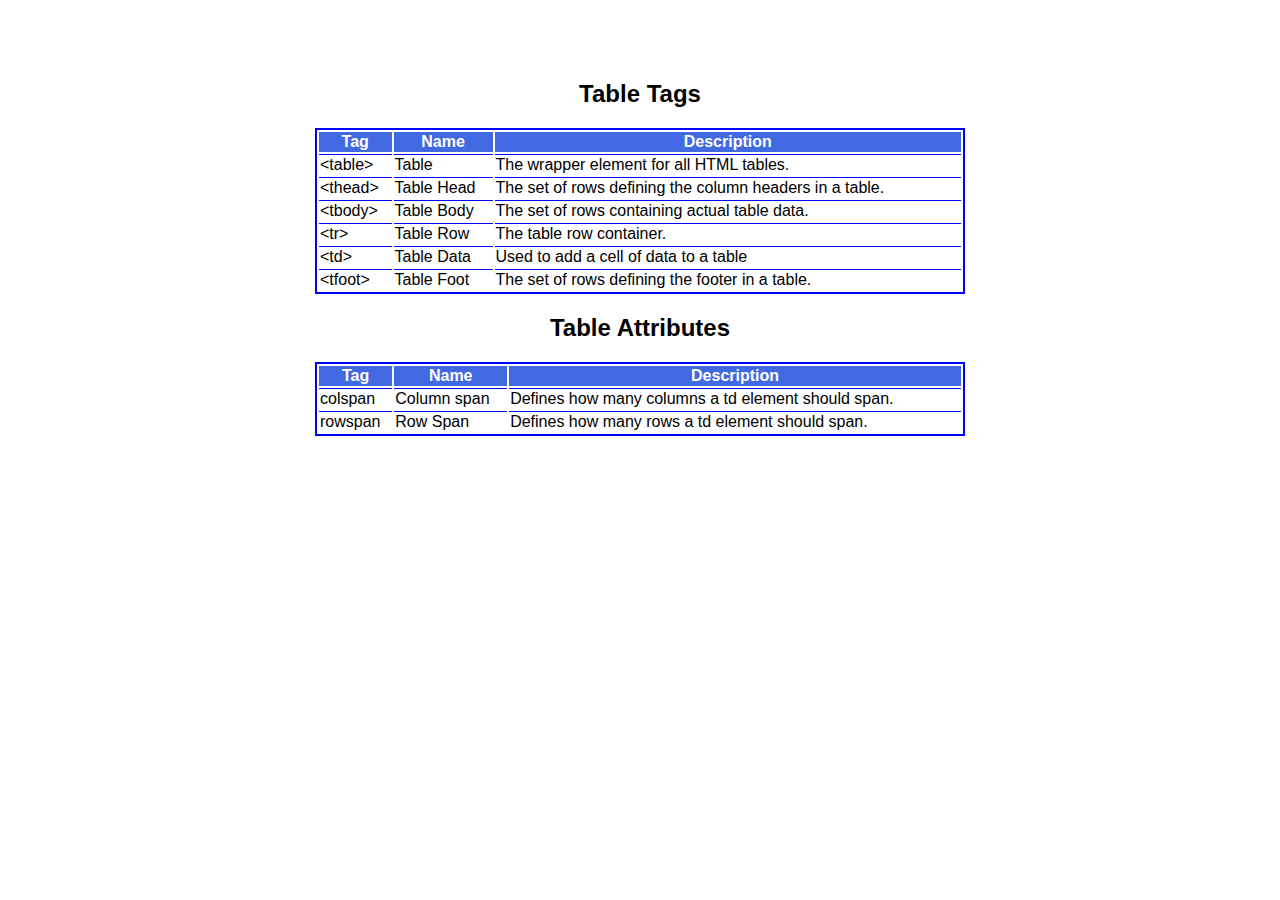
<file: cheatsheet-I/index.html>
<!DOCTYPE html>
<!--[if lt IE 7]>      <html class="no-js lt-ie9 lt-ie8 lt-ie7"> <![endif]-->
<!--[if IE 7]>         <html class="no-js lt-ie9 lt-ie8"> <![endif]-->
<!--[if IE 8]>         <html class="no-js lt-ie9"> <![endif]-->
<!--[if gt IE 8]>      <html class="no-js"> <!--<![endif]-->
<html>
    <head>
        <meta charset="utf-8">
        <meta http-equiv="X-UA-Compatible" content="IE=edge">
        <title></title>
        <meta name="description" content="">
        <meta name="viewport" content="width=device-width, initial-scale=1">
        <link rel="stylesheet" href="style.css">
    </head>
    <body>
        <!--[if lt IE 7]>
            <p class="browsehappy">You are using an <strong>outdated</strong> browser. Please <a href="#">upgrade your browser</a> to improve your experience.</p>
        <![endif]-->

    <h1>HTML Table Reference</h1>
   <h2 class="table2">Table Tags</h2>
    <table>
        <thead>
            <tr>
                <th>Tag</th>
                <th>Name</th>
                <th>Description</th>
              </tr>
         </thead>
              <tbody>
                      <tr>
                        <td class="diffont">&lt;table&gt;</td>
                        <td>Table</td>
                        <td>The wrapper element for all HTML tables.</td>
                      </tr>
                      <tr>
                        <td class="diffont">&lt;thead&gt;</td>
                        <td>Table Head</td>
                        <td>The set of rows defining the column headers in a table.
                        </td>
                      </tr>
                      <tr>
                        <td class="diffont">&lt;tbody&gt;</td>
                        <td>Table Body</td>
                        <td>The set of rows containing actual table data.
                        </td>
                      </tr>
                      <tr>
                        <td class="diffont">&lt;tr&gt;</td>
                        <td>Table Row</td>
                        <td>The table row container.
                        </td>
                      </tr>
                      <tr>
                        <td class="diffont">&lt;td&gt;</td>
                        <td>Table Data</td>
                        <td>Used to add a cell of data to a table</td>
                      </tr>
                      <tr>
                        <td class="diffont">&lt;tfoot&gt;</td>
                        <td>Table Foot</td>
                        <td>The set of rows defining the footer in a table.
                        </td>
                      </tr>
              </tbody>
         </table>
<h2 class="table2">Table Attributes</h2>
         <table class="table">
            <thead>
                <tr>
                    <th>Tag</th>
                    <th>Name</th>
                    <th>Description</th>
                  </tr>
                  <tbody>
                          <tr>
                            <td class="diffont">colspan</td>
                            <td>Column span</td>
                            <td>Defines how many columns a td element should span.</td>
                          </tr>
                          <tr>
                            <td class="diffont">rowspan</td>
                            <td>Row Span</td>
                            <td>Defines how many rows a td element should span.</td>
                          </tr>
                  </tbody>
                </thead>
            </table>
        <script src="" async defer></script>
    </body>
</html>
</file>
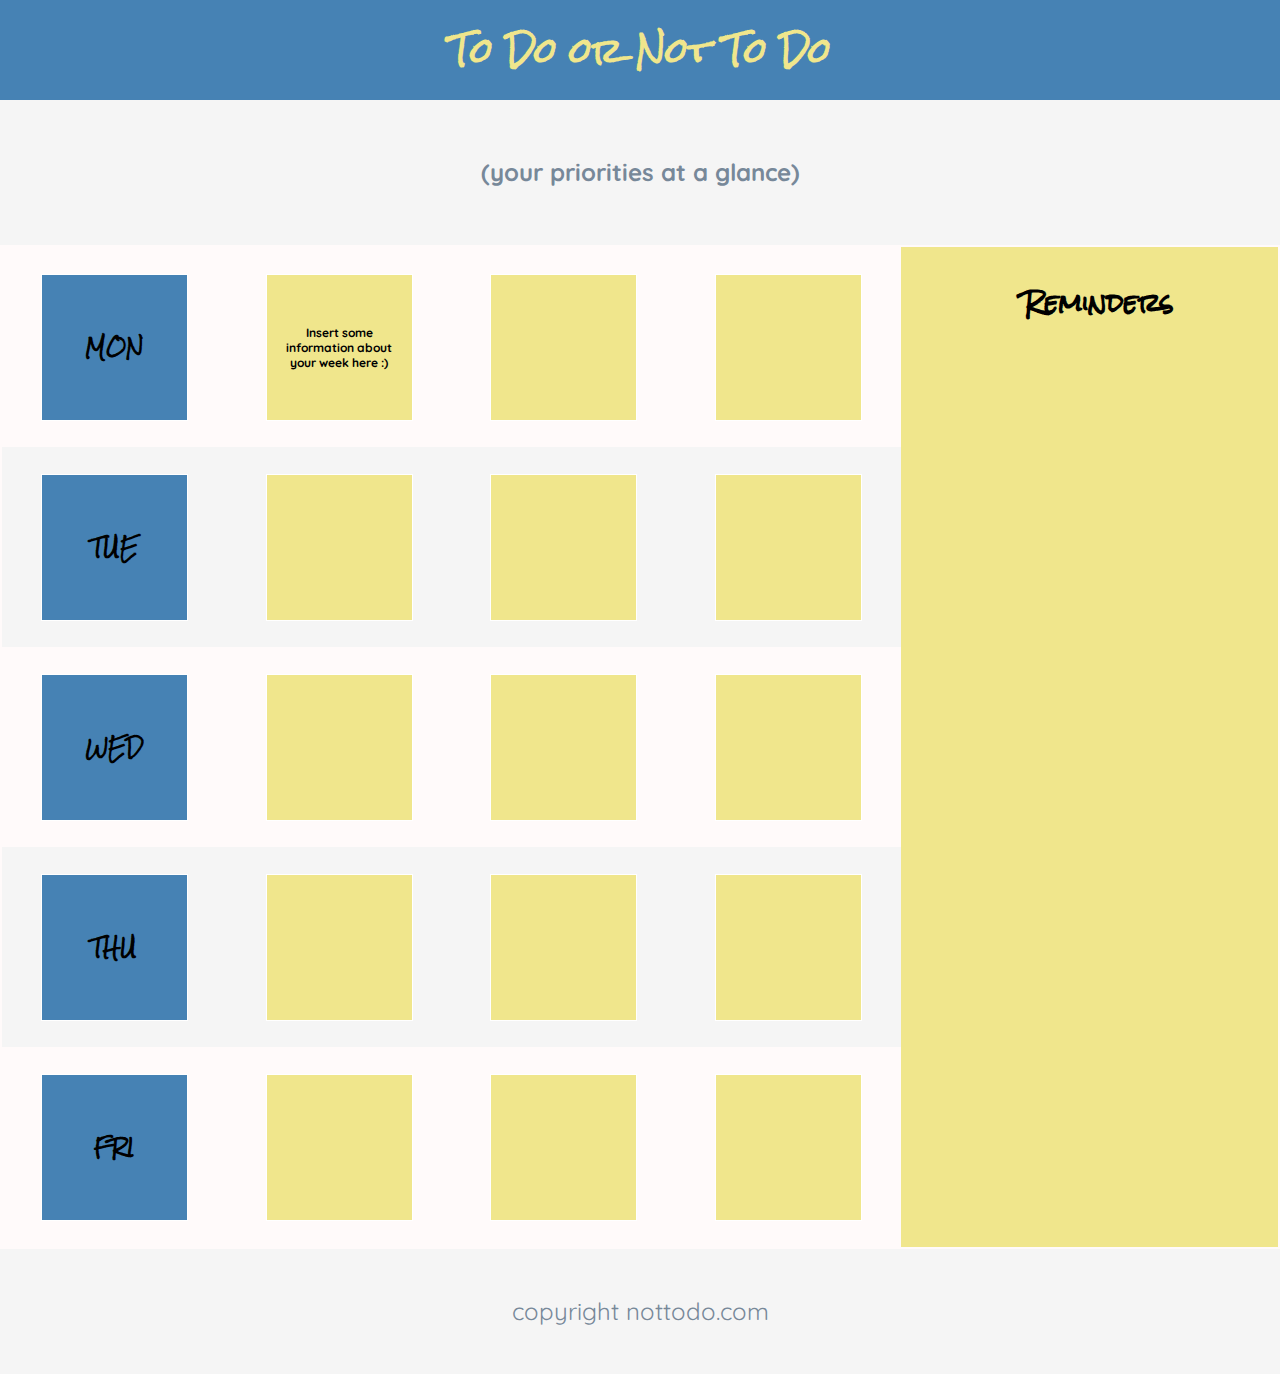
<file: project/flexbox-1/index.html>
<!DOCTYPE html>
<html>

<head>
  <title>To Do App</title>
  <link rel='stylesheet' href='style.css'>
  <link href='https://fonts.googleapis.com/css?family=Quicksand' rel='stylesheet'>
  <link href='https://fonts.googleapis.com/css?family=Rock+Salt' rel='stylesheet'>
</head>
<body>

  <!-- Header -->
  <div id='header'>
    <h1>To Do or Not To Do</h1>
    <h2 class='tagline'>(your priorities at a glance)</h2>
  </div>

  <!-- App Container -->
  <div class='container'>

    <!-- To Do Section -->
    <div class='week'>
      <div class='row secondary-background'>
        <div class='day square'><h3>MON</h3></div>
        <div class='task square'>
          <p> Insert some information about your week here :) </p>
        </div>
        <div class='task square'></div>
        <div class='task square'></div>
      </div>
      <div class='row'>
        <div class='day square'><h3>TUE</h3></div>
        <div class='task square'></div>
        <div class='task square'></div>
        <div class='task square'></div>
      </div>
      <div class='row secondary-background'>
        <div class='day square'><h3>WED</h3></div>
        <div class='task square'></div>
        <div class='task square'></div>
        <div class='task square'></div>
      </div>
      <div class='row'>
        <div class='day square'><h3>THU</h3></div>
        <div class='task square'></div>
        <div class='task square'></div>
        <div class='task square'></div>
      </div>
      <div class='row secondary-background'>
        <div class='day square'><h3>FRI</h3></div>
        <div class='task square'></div>
        <div class='task square'></div>
        <div class='task square'></div>
      </div>
    </div>

    <!-- Reminders Section -->
    <div class='reminders'>
      <h3>Reminders</h3>
    </div>
  </div>

  <!-- Footer -->
  <footer>
    <span class='tagline'>copyright nottodo.com</span>
  </footer>
</body>
</html>
</file>
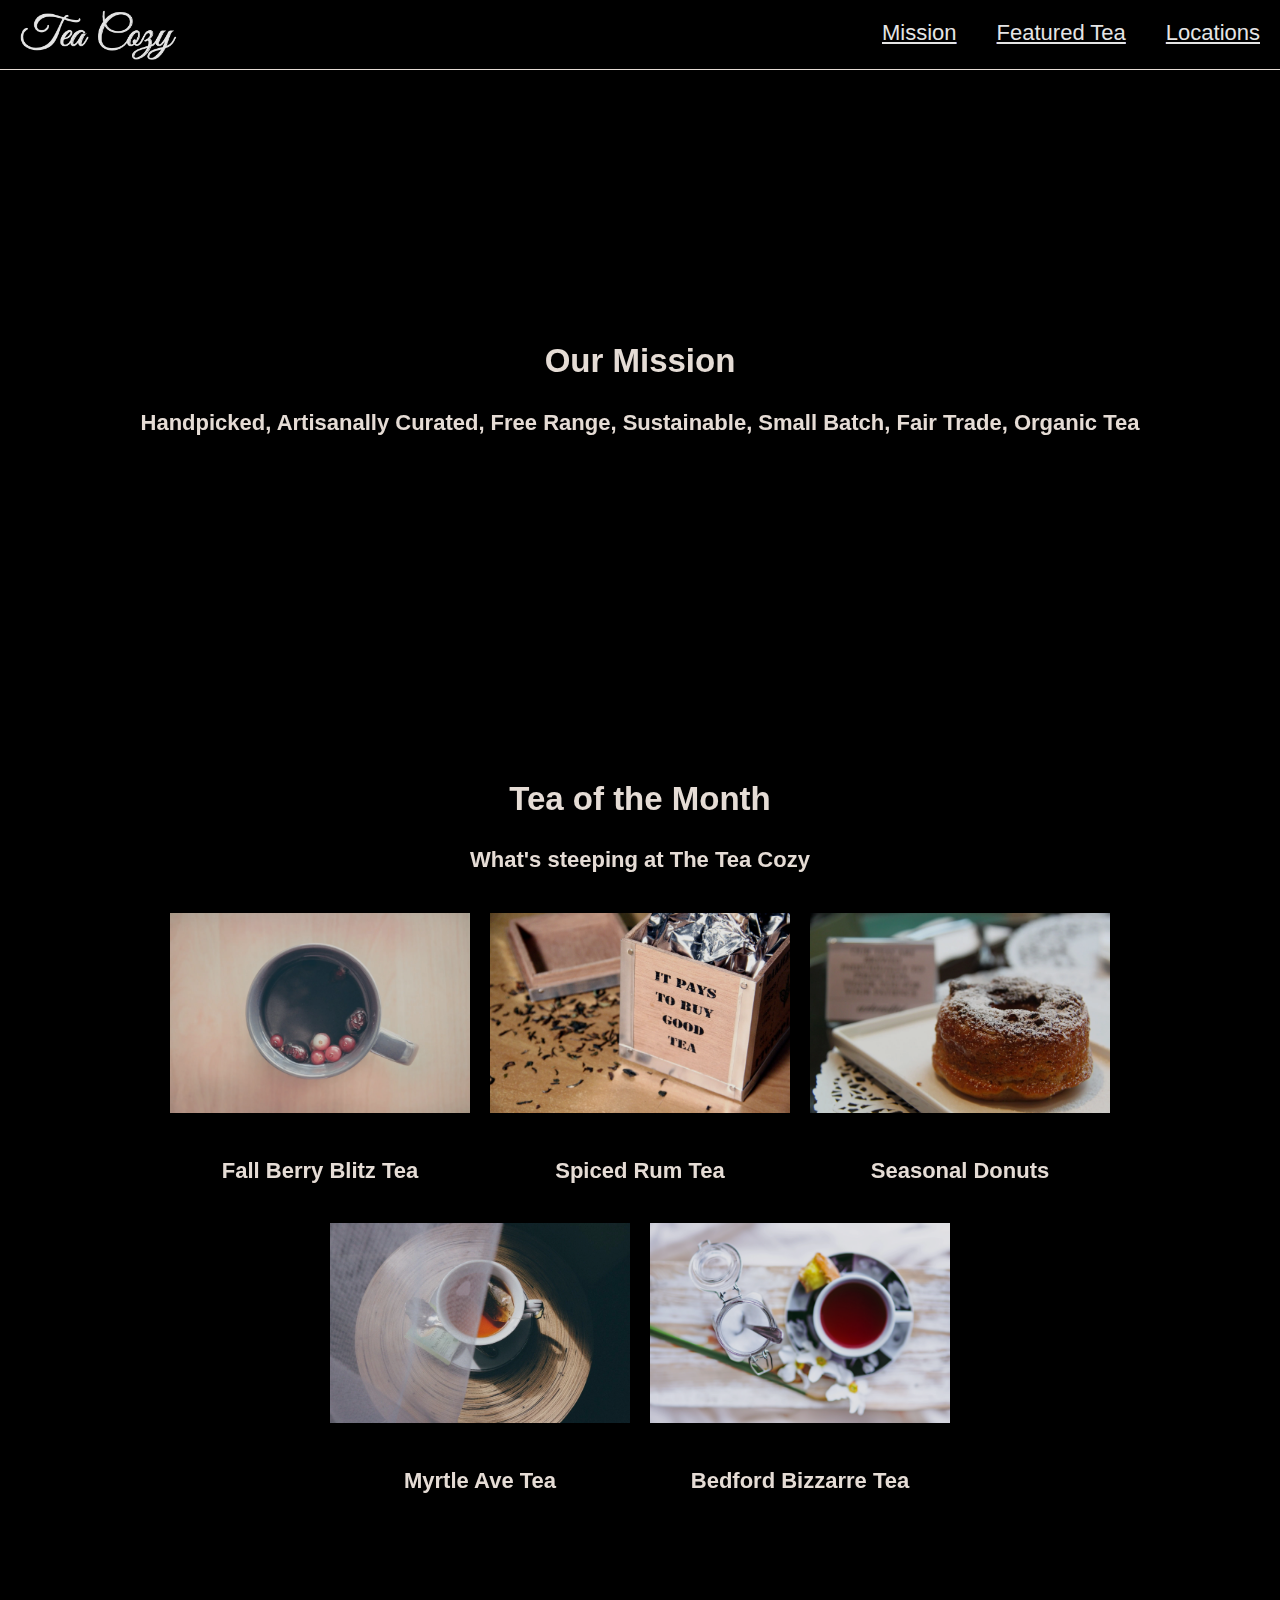
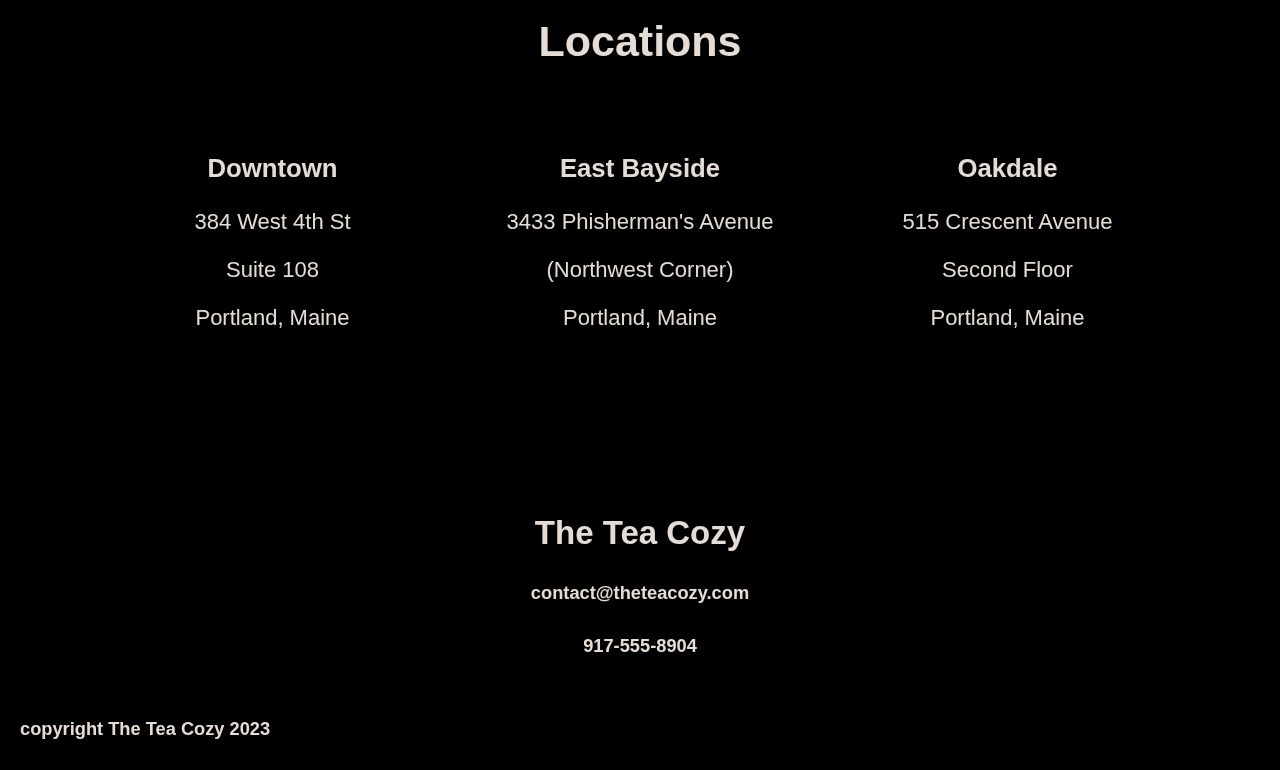
<file: project/tea-cozy/index.html>
<!DOCTYPE html>
<html>
  <head>
    <meta charset="utf-8" />
    <meta http-equiv="X-UA-Compatible" content="IE=edge" />
    <title>Tea Cozy Project</title>
    <meta name="description" content="" />
    <meta name="viewport" content="width=device-width, initial-scale=1" />
    <link rel="stylesheet" href="style.css" />
  </head>
  <body>
    <div class="header">
      <img class="logo" src="./img/img-tea-cozy-logo.png" />

      <nav>
        <ul class="navigation">
          <a href="#mission"><li>Mission</li></a>
          <a href="#featured-tea"><li>Featured Tea</li></a>
          <a href="#locations"><li>Locations</li></a>
        </ul>
      </nav>
    </div>

    <! -- mission section -->

    <div id="mission">
      <div class="mission-container">
        <div class="text-over">
          <h2>Our Mission</h2>
          <h4>
            Handpicked, Artisanally Curated, Free Range, Sustainable, Small
            Batch, Fair Trade, Organic Tea
          </h4>
        </div>
      </div>
    </div>

    <! --featured tea section -->
    <div id="featured-tea">
      <h2>Tea of the Month</h2>
      <h4>What's steeping at The Tea Cozy</h4>
    </div>
    <! --featured products -->
    <div class="tea-container">
      <div class="prod">
        <img src="./img/img-berryblitz.jpg" />
        <h4>Fall Berry Blitz Tea</h4>
      </div>
      <div class="prod">
        <img src="./img/img-spiced-rum.jpg" />
        <h4>Spiced Rum Tea</h4>
      </div>
      <div class="prod">
        <img src="./img/img-donut.jpg" />
        <h4>Seasonal Donuts</h4>
      </div>
      <div class="prod">
        <img src="./img/img-myrtle-ave.jpg" />
        <h4>Myrtle Ave Tea</h4>
      </div>
      <div class="prod">
        <img src="./img/img-bedford-bizarre.jpg" />
        <h4>Bedford Bizzarre Tea</h4>
      </div>
    </div>
    <! -- locations -- >
    <div class="loc-container" id="locations">
      <div class="section-head">
        <p>Locations</p>
      </div>
      <div class="location-box">
        <div class="location">
          <h3>Downtown</h3>
          <p>384 West 4th St</p>
          <p>Suite 108</p>
          <p>Portland, Maine</p>
        </div>
        <div class="location">
          <h3>East Bayside</h3>
          <p>3433 Phisherman's Avenue</p>
          <p>(Northwest Corner)</p>
          <p>Portland, Maine</p>
        </div>
        <div class="location">
          <h3>Oakdale</h3>
          <p>515 Crescent Avenue</p>
          <p>Second Floor</p>
          <p>Portland, Maine</p>
        </div>
      </div>
    </div>
    <footer>
      <div class="contact">
        <h2>The Tea Cozy</h2>
        <h5>contact@theteacozy.com</h5>
        <h5>917-555-8904</h5>
      </div>
      <div class="copyright">
        <h5>copyright The Tea Cozy 2023</h5>
      </div>
    </footer>
  </body>
</html>
</file>
<file: cheatsheet-I/style.css>
body{
    font-family: Helvetiva, sans-serif;

}

h1{
    text-align: center;
    color: white;
}

h1 span{
    background-color: black
}

h2{
    color: black;
    text-align: center;
    }

.code{
    font-family: Lucida, Courier, monospace;
    background-color: papayawhip;
}

table {
    border: 2px solid blue;
    width: 650px;
    margin: 0 auto;
  }
  
  thead {
    background-color: royalblue;
  }
  
  td {
    border-top: 1px solid blue;
  }

  th{
      color: white;
  }
</file>
<file: project/flexbox-1/style.css>
/* Universal Styles */
body {
  margin: 0px;
  background-color: whitesmoke;
  font-family: "Rock Salt", cursive;
  text-align: center;
}

.secondary-background {
  background-color: snow;
}

.tagline {
  font-family: "Quicksand", sans-serif;
  color: lightslategrey;
  line-height: 125px;
}

/* Header */
h1 {
  margin: 0;
  background-color: steelblue;
  line-height: 100px;
  color: khaki;
}

h2 {
  margin: 10px;
}

/* App Container */
.container {
  border: 2px solid snow;
  display: flex;
}

/* To Do Section */
.week {
  display: inline-flex;
  flex-grow: 3;
  flex-direction: column;
}

.row {
  min-height: 200px;
  display: flex;
  flex-wrap: wrap;
  justify-content: space-around;
  align-items: center;
}

.square {
  width: 125px;
  height: 125px;
  padding: 10px;
  display: flex;

  justify-content: center;

  align-items: center;
}

.day.square {
  background-color: steelblue;
  border: 1px solid white;
}

.task.square {
  background-color: khaki;
  border: 1px solid white;
}

.task p {
  font-family: "Quicksand", sans-serif;
  font-weight: 700;
  font-size: 12px;
}

/* Reminders */
.reminders {
  background-color: khaki;
  flex-grow: 2;
}

.reminders h3 {
  width: 100%;
  margin: 10px;
  color: black;
  line-height: 90px;
  font-size: 24px;
}

/* Footer */
footer {
  font-size: 24px;
}
</file>
<file: project/tea-cozy/style.css>
body {
    font-family: Helvetica;
    font-size: 22px;
    color: seashell;
    background-color: black;
    opacity: 0.9;
    text-align: center;
    margin: 0;
}

.header {
 width: 100%;
 height: 69px;
 display: block;
 background-color: black;
 position: fixed;
 top: 0px;
 border-bottom: 1px solid seashell ;
}
.logo{
    height: 50px;
    float: left;
    padding: 10px 20px;
}

.navigation {
  float: right;
  height: 100%;
  margin: 0 auto;  
}
.navigation a {
    height: 100%;
    display: table;
    float: left;
    padding: 20px 20px;
}

.navigation a li {
    text-decoration: underline;
    display: table-cell;
    vertical-align: middle;
    height: 100%;
    color: white;

}

.mission-container {
    background-image: url("https://content.codecademy.com/courses/freelance-1/unit-4/img-mission-background.jpg");
    background-repeat: no-repeat;
    background-position: center;
    height: 700px;
    max-width: 1200px;
    margin: 40px auto 40px auto;
    display: flex;

}

.text-over {
 margin: auto;
 background-color: black;
 width: 100%;
}

.tea-container {
    display: inline-flex;
    max-width: 1000px;
    height: auto;
    flex-wrap: wrap;
    align-items: center;
    justify-content: center;
} 
.prod img {
    height: 200 px;
    width: 300px;
    padding: 10px 10px;
}

.loc-container {
    height: 500px;
    max-width: 1200px;
    margin: 40px auto 40px auto;
    padding-top: 10px;
    background-repeat: no-repeat;
    background-position: center;
    background-image: url("https://content.codecademy.com/courses/freelance-1/unit-4/img-locations-background.jpg");
    background-size: cover;
}

.section-head {
    text-align: center;
    font-size: 43px;
    font-weight: bold;
}
.location-box {
    max-width: 1050px;
    margin: 15px auto auto auto;
    display: flex;
    justify-content: space-between;
}
.location {
    width: 300px;
    margin-bottom: auto;
    box-sizing: border-box;
    padding: 20px;
    background-color: black;
    opacity: 1;
    flex-basis: 30%;
}

.copyright {
    float: left;
    margin-left: 20px;
}
</file>
